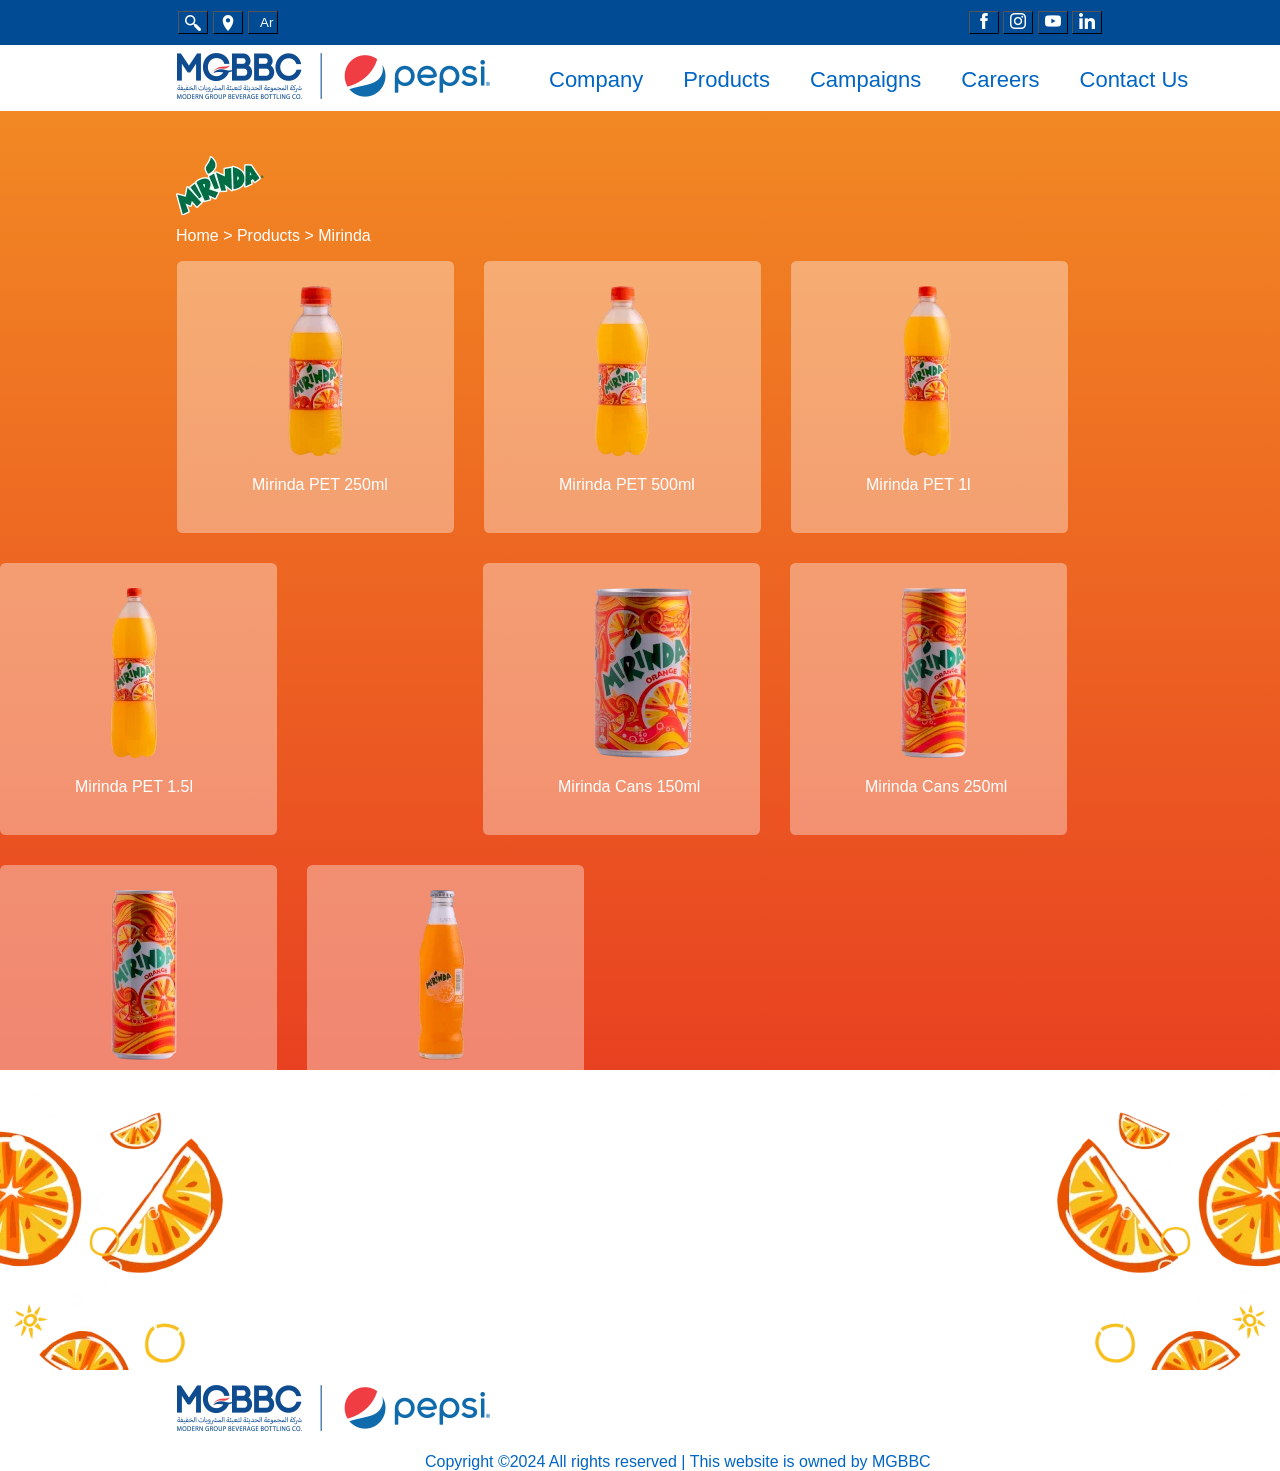
<file: index.html>
<!DOCTYPE html>
<html lang="en">

<head>
    <meta charset="UTF-8">
    <meta name="viewport" content="width=device-width, initial-scale=1.0">
    <title>Mirinda</title>
    <link rel="shortcut icon" href="Pepsi-Symbol-700x394-removebg-preview.png" type="image/x-icon">
    <link rel="stylesheet" href="mirindap1.css" , type=text/css>

</head>

<body>

    <div class="container">
        <div class="header">
            <div class="header1 ">
                <div class="section1">
                    <button class="header-btn"><img class="iconsup" src="search-3-16.png" alt=""></button>
                    <button class="header-btn"><img class="pin" src="pin-8-xxl.webp" alt=""></button>
                    <button class="header-btn-ar"><A class="arabic">Ar</A></button>
                </div>
                <div class="section2">
                    <button><img class="iconsup" src="facebook-16.png" alt=""></button>
                    <button><img class="iconsup" src="instagram-white-icon.png" alt=""></button>
                    <button><img class="iconsup" src="youtube-app-white-icon.png" alt=""></button>
                    <button> <img class="iconsup" src="linkedin-16.png" alt=""></button>
                </div>
            </div>
            <div class="header2">
                <img class="mainlogo" src="asset 0.png" alt="">
                <div class="list">
                    <p class="Com">Company</p>
                    <p class="Products">Products</p>
                    <p class="Campains">Campaigns</p>
                    <p class="Careers">Careers</p>
                    <p class="Contact">Contact Us</p>
                </div>
            </div>


        </div>
        <div class="mainbody">
            <img class="sticker" src="asset 4.webp" alt="">
            <p class="nav">Home > Products > Mirinda</p>
            <div class="verity">
                <div class="ver1">
                    <img class="b1" src="asset 5.webp" alt="">
                    <p>Mirinda PET 250ml</p>

                </div>
                <div class="ver2">
                    <div>
                        <img class="b2" src="asset 6.webp" alt="">
                        <p>Mirinda PET 500ml</p>
                    </div>


                </div>
                <div class="ver3">
                    <img class="b3" src="asset 7.webp" alt="">
                    <p>Mirinda PET 1l</p>


                </div>
                <div class="ver4">
                    <img class="b4" src="asset 8.webp" alt="">
                    <p>Mirinda PET 1.5l</p>


                </div>
                <div class="ver5">
                    <img class="b5" src="asset 9.webp" alt="">
                    <p>Mirinda Cans 150ml</p>


                </div>
                <div class="ver6">
                    <img class="b6" src="asset 10.webp" alt="">
                    <p>Mirinda Cans 250ml</p>


                </div>
                <div class="ver7">
                    <img class="b7" src="asset 11.webp" alt="">
                    <p>Mirinda Cans 330ml</p>


                </div>
                <div class="ver8">
                    <img class="b8" src="asset 12.webp" alt="">
                    <p>Mirinda Glass 250ml</p>


                </div>
            </div>
            <div class="bottom">
                <img class="leftlemon" src="mirinda-footer-left-1631186982.png.webp" alt="">
                <img class="rightlemon" src="mirinda-footer-right-1631186982.png.webp" alt="">
            </div>
        </div>
        <div class="footer">
            <div class="footer1">
                <img class="mainlogo2" src="asset 0.png" alt="">
                <p1>Copyright ©2024 All rights reserved | This website is owned by MGBBC</p1>

            </div>
            <div class="footer2">

            </div>


        </div>
    </div>
    </div>
</body>

</html>
</file>
<file: mirindap1.css>
body{
    margin: 0;
    font-family :Calibri ,sans-serif;
}
   
.pin{
    width: 16px;
    height: 16px;
    

}
.arabic{
    width: 16px;
    height: 16px;
    color: #ffffff;
    margin-top: 10px;
    padding-left: 5px;
}
.section1{    
    height: 23.6px;
    margin-left: 178px;
    display: flex;
    align-items: center;
}
.header-btn{
    height: 23.6px;
    display: flex;
    align-items: center;
    justify-content: center;
    border-left-width: 1px;
    border-top-width: 1px;
    border-right-width: 1px;
    border-bottom-width: 1px;
}
.header-btn-ar{
    height: 23.6px;
    border-left-width: 1px;
    border-top-width: 1px;
    border-right-width: 1px;
    border-bottom-width: 1px;
    border-radius: 5%1;
}
.section2{
    padding-right: 178px;
    border-left-width: 1px;
    border-top-width: 1px;
    border-right-width: 1px;
    border-bottom-width: 1px;
}

.header1{
    height: 45px;
    display: flex;
    flex-wrap: wrap;
    background:#004b93; 
    width: 100%;
    justify-content: space-between;
    align-items: center;
    
size: 1519.200 x 111,200;}

.iconsup{
   

}

.header2{
  width: 100%;
    height: 66.2px;
    background-color: rgb(255, 255, 255);
    float: left;
}
.mainlogo
{
    padding-left: 177px;
       padding-top: 8px;
}
.list{
    float: left;
font-size: 22px;
   color : #0065c3;
   font-family:Calibri ,sans-serif;
   margin-top: 0px;


}
.Com{
    float: left;
    size: 78,688 x 26,400;
    font-family: Calibri, sans-serif;
    padding-right: 10px;
    margin-left: 38px;
    padding-left: 21px;

   

}
.Products{
    float: left;
    font-family:Calibri ,sans-serif;
    margin-left: 30px;

    padding-right: 10px;
}
.Campains{
    float: left;
    font-family:Calibri ,sans-serif;
    margin-left: 30px;

    padding-right: 10px;
}
.Careers{
    float: left;
    font-family:Calibri ,sans-serif;
    margin-left: 30px;

    padding-right: 10px;

}
.Contact{    float: left;
    font-family:Calibri ,sans-serif;
    margin-left: 30px;

    padding-right: 10px;

}
.mainlogo{
    float: left;

}
.mainbody{
    width: 100%;        height: 1025px;
background-image: linear-gradient(to bottom, #F28D23, #E84121);
}
.sticker{
    margin-left: 176px;
    margin-top: 45px;
}
.nav{
    color: white;
    font-family:Calibri ,sans-serif;
    margin-left: 176px;
    margin-top: 7px;

}
.verity{
    display: flex;
    flex-wrap: wrap;
}
.ver1{


    float:left;
    padding: 25px;
    size: 267 x 254;
    margin-bottom: 30px;
    margin-left: 177px;

    color: white;
    background-color: #ffffff5c;
    margin-right: 30px;
    width: 227px;
    height: 222px;
    border-radius: 2%;
  
}
.ver2{
    float:left;
    padding: 25px;
    border-radius: 2%;

    margin-bottom: 30px;
    color: white;
    background-color: #ffffff5c;
    margin-right: 30px;
    width: 227px;
    height: 222px;

    
}
.ver3{
    float:left;
    padding: 25px;
    margin-bottom: 30px;
    color: white;
    background-color: #ffffff5c;
    margin-right: 30px;
    width: 227px;
    height: 222px;
    border-radius: 2%;

}



.ver4{
    padding: 25px;
    margin-bottom: 30px;
color: white;
margin-right: 30px;
background-color: #ffffff5c;
border-radius: 2%;

width: 227px;
height: 222px;
}
.ver5{
    padding: 25px;
    margin-bottom: 30px;
    margin-left: 176px;
    color: white;
    margin-right: 30px;

    width: 227px;
    height: 222px;
    border-radius: 2%;

    float:left;
    background-color: #ffffff5c;


}
.ver6{
    padding: 25px;
    margin-bottom: 30px;
    float:left;
    color: white;
    background-color: #ffffff5c;
    width: 227px;
    height: 222px;
    margin-right: 30px;
    border-radius: 2%;


}
.ver7{
    padding: 25px;
    margin-bottom: 30px;
    color: white;
    border-radius: 2%;
    background-color: #ffffff5c;
    margin-right: 30px;
    width: 227px;
    height: 222px;
    float:left;
    


}
.ver8{
    padding: 25px;
    margin-bottom: 30px;
    color: white;
    background-color: #ffffff5c;
    margin-right: 30px;
    width: 227px;
    height: 222px;
    border-radius: 2%;


    float:left;

}
.b1{

    margin-left: 86px;

   
}
.b2{
        margin-left: 86px;

}
.b3{
    margin-left: 86px;

}
.b4{
    margin-left: 86px;

}
.b5{
    margin-left: 86px;

}

.b6{
    margin-left: 86px;


}
.b7{
    margin-left: 86px;

}
.b8{
    margin-left: 86px;
}

p{
   margin-left:50px;
}
.footer1{
    padding-right: 20px;;
    height: 72px;
    background-color: #ffffff;
    float: left;

}
p1{
    margin-left: 425px;
    padding-top: 22px;
    color : #0065c3;
}
.footer1{
    display: flex;
    flex-wrap: wrap;
}
.mainlogo2{
    padding-left: 177px;
       padding-top: 15px;
       width: 313px;
       height: 46px;
}

.leftlemon{
    float: left;
    float: bottom;
    position: absolute;
    margin-top: -97px;

}
.rightlemon{
    float: right;
    float: bottom;
    margin-top: -97px;

}
button{
    width: 30px;
    background-color: transparent;
    border-left-width: 1px;
    border-top-width: 1px;
    border-right-width: 1px;
    border-bottom-width: 1px;

   
    
}
.header-btn{
    margin-right: 5px;
  
}
</file>
